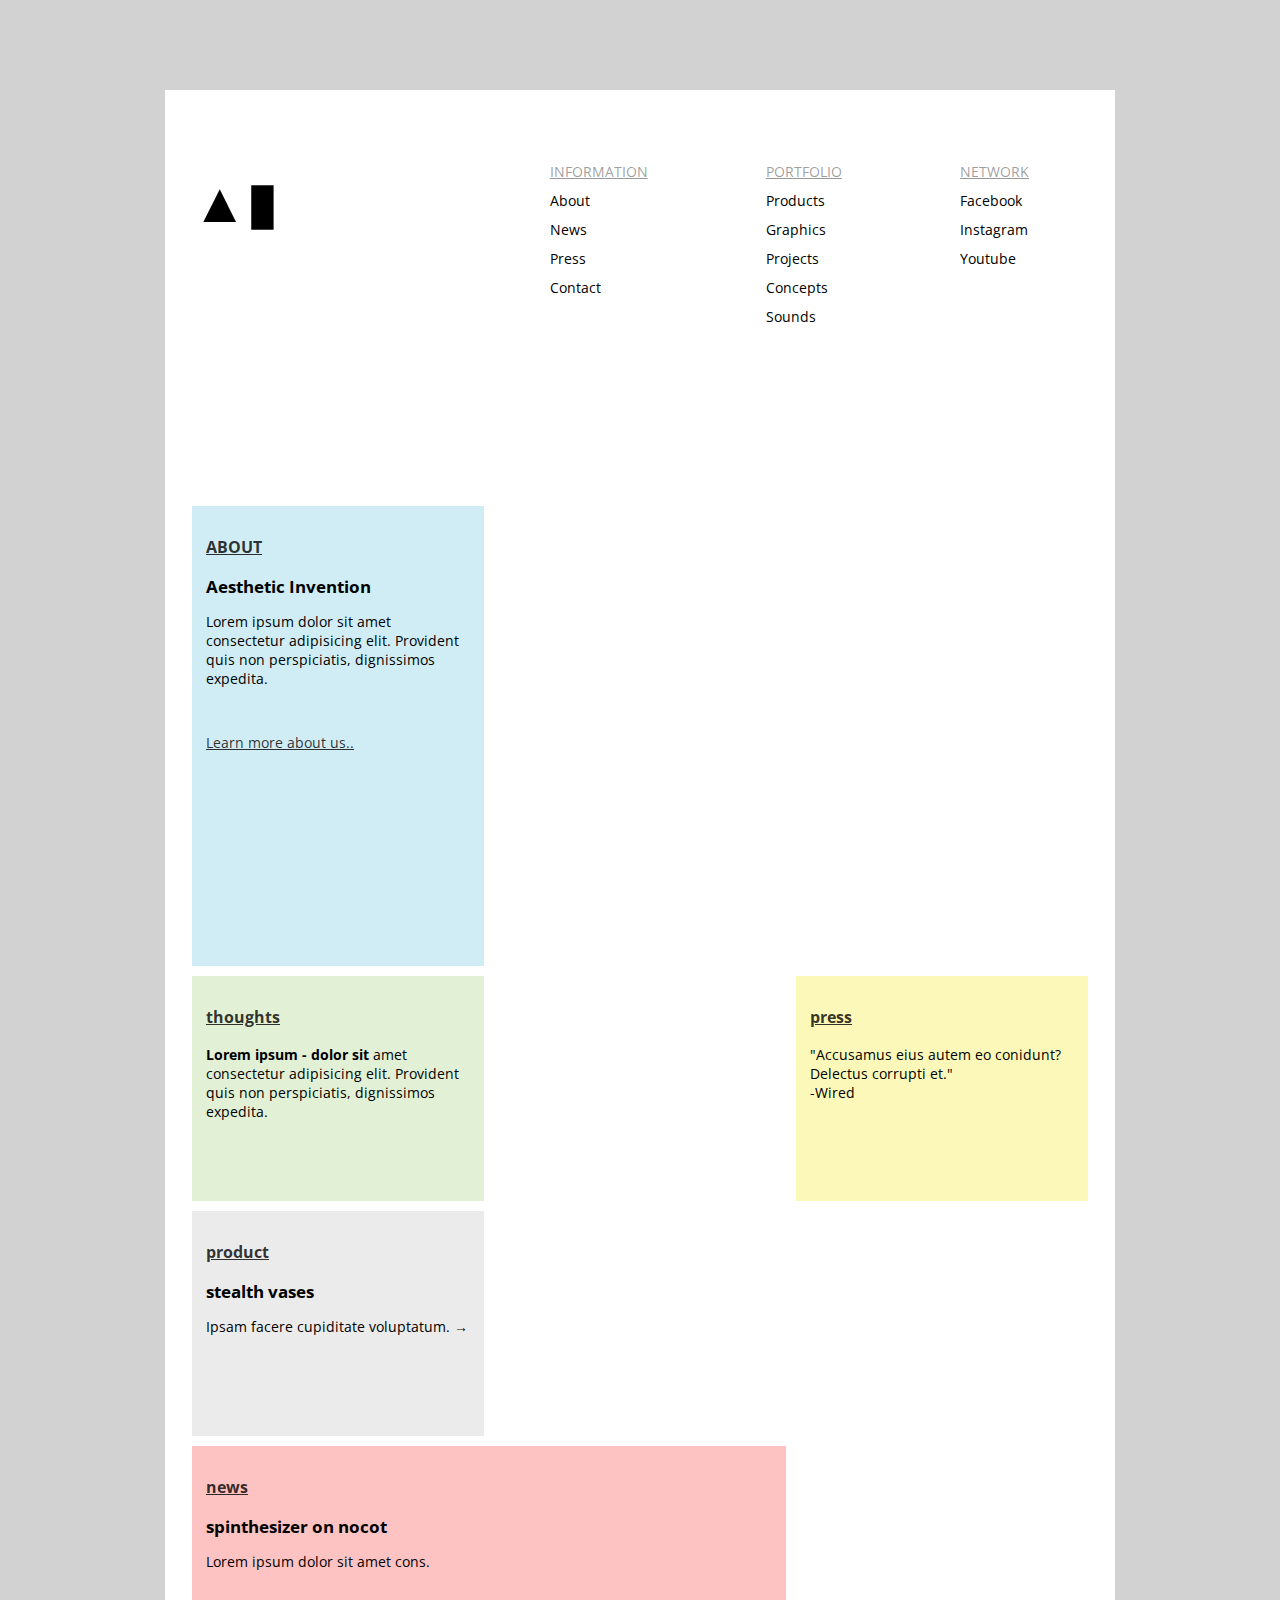
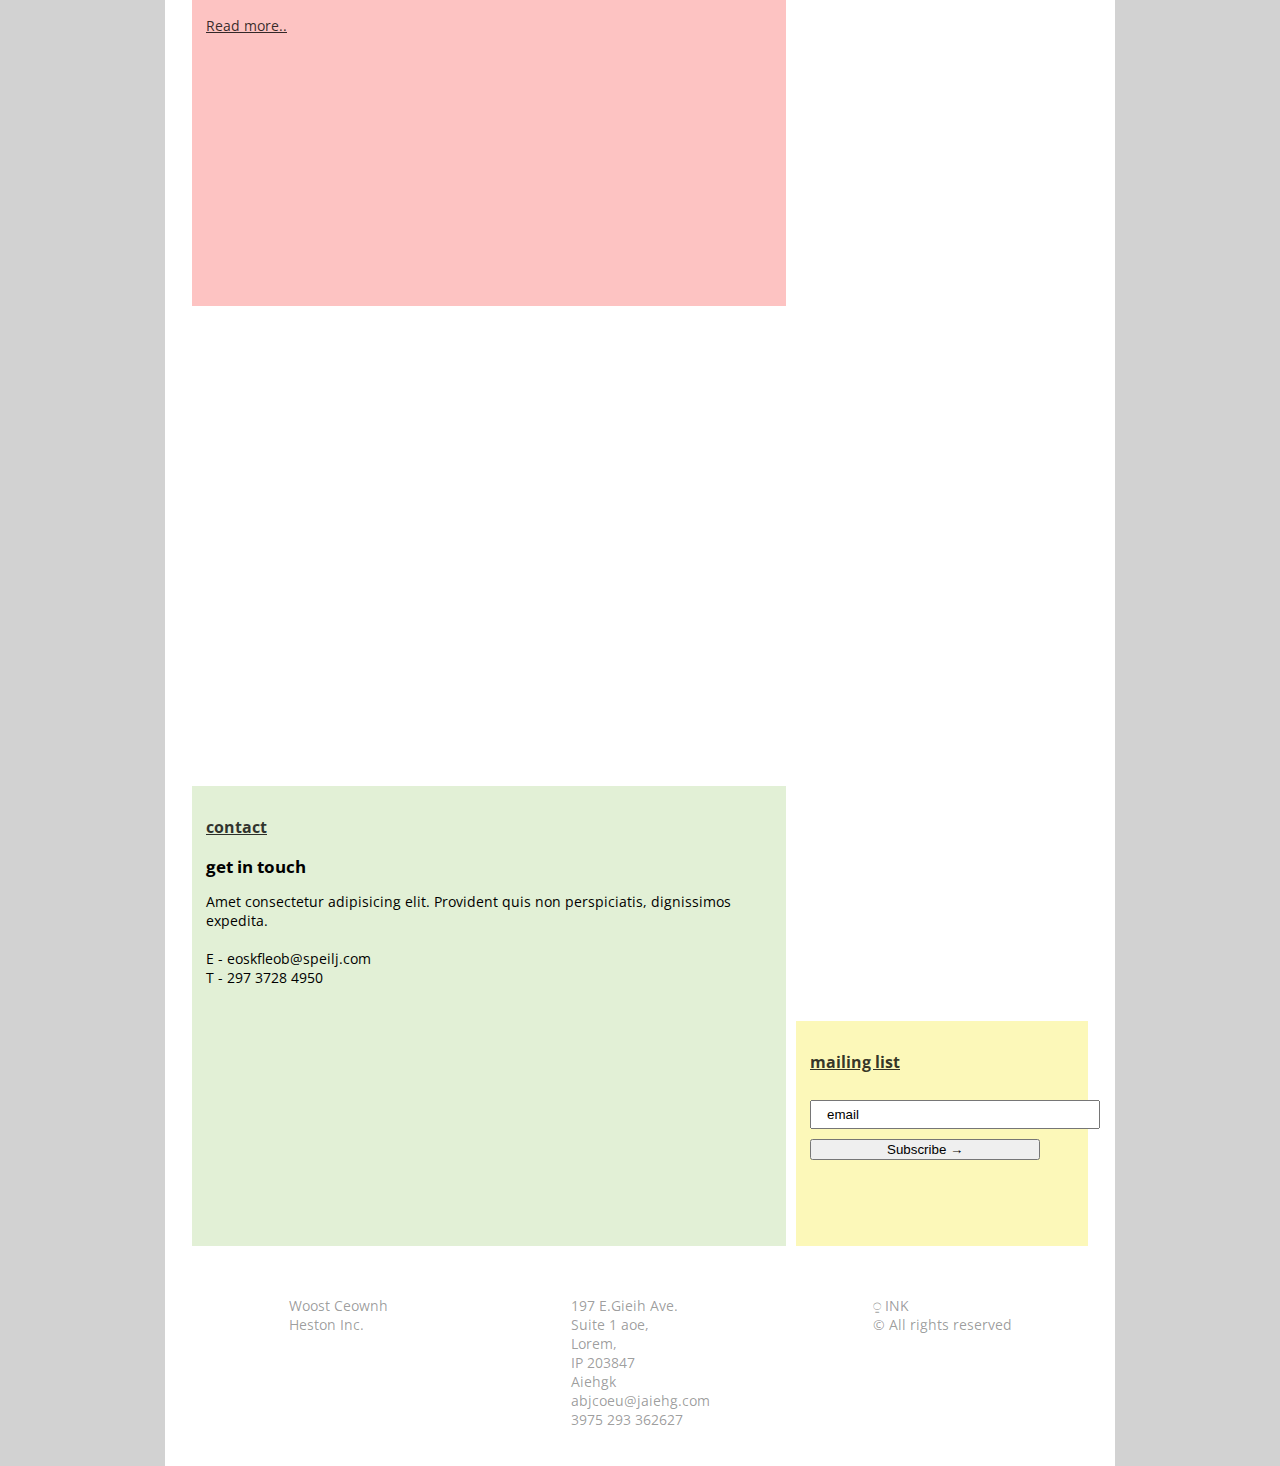
<file: index.html>
<!DOCTYPE html>
<html lang="en">
  <head>
    <meta charset="UTF-8" />
    <meta name="viewport" content="width=device-width, initial-scale=1.0" />
    <meta http-equiv="X-UA-Compatible" content="ie=edge" />
    <title>Project One</title>
    <link
      href="https://fonts.googleapis.com/css?family=Open+Sans:400,600,700&display=swap"
      rel="stylesheet"
    />
    <link rel="stylesheet" href="styles.css" />
  </head>
  <body>
    <div id="wrapper">
      <header class="header twoGrid">
        <h1>▲▮</h1>
        <div class="header__column">
          <ul class="header__nav">
            <span>Information</span>
            <li>About</li>
            <li>News</li>
            <li>Press</li>
            <li>Contact</li>
          </ul>
          <ul class="header__nav">
            <span>Portfolio</span>
            <li>Products</li>
            <li>Graphics</li>
            <li>Projects</li>
            <li>Concepts</li>
            <li>Sounds</li>
          </ul>
          <ul class="header__nav">
            <span>Network</span>
            <li>Facebook</li>
            <li>Instagram</li>
            <li>Youtube</li>
          </ul>
        </div>
      </header>

      <main class="grid threeGrid">
        <div class="grid__item">
          <div>
            <a href="#"><h3>ABOUT</h3></a>
            <h2>Aesthetic Invention</h2>
            <p class="description">
              Lorem ipsum dolor sit amet consectetur adipisicing elit. Provident
              quis non perspiciatis, dignissimos expedita.
            </p>
          </div>
          <a href="#"><div class="moreLink">Learn more about us..</div></a>
        </div>
        <div class="grid__item"></div>
        <div class="grid__item">
          <a href="#">
            <h3>thoughts</h3>
          </a>
          <p class="description">
            <b>Lorem ipsum - dolor sit</b> amet consectetur adipisicing elit.
            Provident quis non perspiciatis, dignissimos expedita.
          </p>
        </div>
        <div class="grid__item"></div>
        <div class="grid__item">
          <a href="#"><h3>press</h3></a>
          <p class="description">
            "Accusamus eius autem eo conidunt? Delectus corrupti et."<br />-Wired
          </p>
        </div>
        <div class="grid__item">
          <a href="#"><h3>product</h3></a>
          <h2>stealth vases</h2>
          <p class="description">
            Ipsam facere cupiditate voluptatum. →
          </p>
        </div>
        <div class="grid__item"></div>
        <div class="grid__item">
          <div>
            <a href="#"><h3>news</h3></a>
            <h2>spinthesizer on nocot</h2>
            <p class="description">
              Lorem ipsum dolor sit amet cons.
            </p>
          </div>
          <a href="#"><div class="moreLink">Read more..</div></a>
        </div>
        <div class="grid__item"></div>
        <div class="grid__item"></div>
        <div class="grid__item"></div>
        <div class="grid__item"></div>
        <div class="grid__item">
          <a href="#"><h3>contact</h3></a>
          <h2>get in touch</h2>
          <p class="description">
            Amet consectetur adipisicing elit. Provident quis non perspiciatis,
            dignissimos expedita.<br /><br />
            E - eoskfleob@speilj.com<br />
            T - 297 3728 4950
          </p>
        </div>
        <div class="grid__item"></div>
        <div class="grid__item">
          <a href="#">
            <h3>mailing list</h3>
          </a>
          <div class="inputs">
            <input class="inputEmail" type="text" value="email" />
            <input class="inputBtn" type="submit" value="Subscribe →" />
          </div>
        </div>
      </main>

      <footer class="footer threeGrid">
        <div class="footer__nav">
          <ul>
            <li>Woost Ceownh</li>
            <li>Heston Inc.</li>
          </ul>
        </div>
        <div class="footer__nav">
          <ul>
            <li>197 E.Gieih Ave.</li>
            <li>Suite 1 aoe,</li>
            <li>Lorem,</li>
            <li>IP 203847</li>
            <li>Aiehgk</li>
          </ul>
          <ul>
            <li>abjcoeu@jaiehg.com</li>
            <li>3975 293 362627</li>
          </ul>
        </div>
        <div class="footer__nav">
          <ul>
            <li>⍜ INK</li>
            <li>&copy; All rights reserved</li>
          </ul>
        </div>
      </footer>
    </div>
  </body>
</html>
</file>
<file: styles.css>
:root {
  --colorOne: #d0edf5;
  --colorTwo: #e2f0d6;
  --colorThree: #fcf8b9;
  --colorFour: #ebebeb;
  --colorFive: #fdc3c2;
  --colorSix: #e2f0d6;
  --colorSeven: #fcf8b9;
}

html {
  font-size: 14px;
}

body {
  font-family: "Open Sans", sans-serif;
  background-color: #d2d2d2;
  padding: 0;
  margin: 0;
}

#wrapper {
  width: 70vw;
  margin: 0 auto;
  background-color: #ffffff;
  padding: 0 3vh;
}

ul {
  list-style: none;
}

ul,
li {
  margin: 0;
  padding: 0;
}

.twoGrid {
  display: grid;
  grid-template-columns: minmax(100px, 1fr) minmax(100px, 2fr);
}

.header h1 {
  margin-top: 0;
  font-size: 4rem;
}

.header {
  margin-top: 10vh;
  margin-bottom: 20vh;
  padding-top: 8vh;
}

.header .header__column {
  display: flex;
  justify-content: space-around;
}

.header__nav span {
  margin-bottom: 10px;
  text-transform: uppercase;
  text-decoration: underline;
  display: block;
  color: rgba(0, 0, 0, 0.4);
}

.header__nav li {
  margin-bottom: 10px;
}

.header__nav li:last-child {
  margin-bottom: 0;
}

.threeGrid {
  display: grid;
  grid-template-columns: repeat(3, minmax(150px, 25vw));
  grid-auto-rows: minmax(150px, 25vh);
  grid-auto-flow: row dense;
  grid-gap: 10px;
}

.grid .grid__item {
  background-size: cover;
  background-position: center center;
  padding: 1em;
}

.grid__item h2 {
  font-size: 1.2rem;
  margin: 1rem 0;
}

.grid__item p {
  margin-bottom: 5vh;
}

.grid__item a {
  color: rgba(0, 0, 0, 0.8);
}

.grid .grid__item:first-child {
  grid-row: span 2;
  background-color: var(--colorOne);
}

.grid .grid__item:nth-child(2) {
  grid-area: span 2 / span 2;
  background-image: url(https://i.pinimg.com/564x/a5/fc/aa/a5fcaa3faa95586f2a2ba0b9d82db11e.jpg);
}

.grid .grid__item:nth-child(3) {
  background-color: var(--colorTwo);
}

.grid .grid__item:nth-child(4) {
  grid-row: span 2;
  background-image: url(https://i.pinimg.com/564x/77/48/d3/7748d3df623bc410cca7e6a1462e4cef.jpg);
}

.grid .grid__item:nth-child(5) {
  background-color: var(--colorThree);
}

.grid .grid__item:nth-child(6) {
  background-color: var(--colorFour);
}

.grid .grid__item:nth-child(7) {
  background-image: url(https://i.pinimg.com/564x/2b/b0/df/2bb0df421769a9a2eaac545b34aad405.jpg);
}

.grid .grid__item:nth-child(8) {
  grid-area: span 2 / span 2;
  background-color: var(--colorFive);
}

.grid .grid__item:nth-child(9) {
  grid-row: span 2;
  background-image: url(https://i.pinimg.com/564x/b8/5d/30/b85d305c1fd746d902ceeac3870b020d.jpg);
}

.grid .grid__item:nth-child(10) {
  grid-area: span 2 / span 2;
  background-image: url(https://i.pinimg.com/564x/17/2a/95/172a958efd0c6c4ab8322b7d25eaaf5e.jpg);
}

.grid .grid__item:nth-child(11) {
  background-image: url(https://i.pinimg.com/564x/ec/eb/31/eceb319279279b142775cb0c690e23c0.jpg);
}

.grid .grid__item:nth-child(12) {
  background-image: url(https://i.pinimg.com/564x/77/6b/20/776b20fe4ae59fc8b83cb9f47906fe37.jpg);
}

.grid .grid__item:nth-child(13) {
  grid-area: span 2 / span 2;
  background-color: var(--colorSix);
}

.grid .grid__item:nth-child(14) {
  background-image: url(https://i.pinimg.com/564x/8c/ce/34/8cce340ecd0b24b5a1a76a92eb14fb42.jpg);
}

.grid .grid__item:last-child {
  background-color: var(--colorSeven);
}

.grid__item:last-child .inputs {
  display: flex;
  flex-direction: column;
}

.inputs input:first-child {
  margin: 10px 0;
  width: 20vw;
  padding: 5px 15px;
}

.inputs input:last-child {
  width: 18vw;
}

.footer {
  display: grid;
  grid-template-columns: repeat(3, minmax(100px, 1fr));
  font-size: 1rem;
  grid-auto-rows: minmax(170px, 1fr);
  justify-items: center;
  color: rgb(0, 0, 0, 0.4);
  margin-top: 50px;
}

@media (min-width: 530px) and (max-width: 1083px) {
  #wrapper {
    width: 100%;
    padding: 0;
  }
  .header__column {
    padding: 0 10px 0 0;
    display: flex;
    flex-direction: column;
    align-items: flex-end;
  }

  .header__column .header__nav {
    padding-top: 10px;
  }

  .header__column li {
    text-align: right;
  }

  main {
    margin: 20px 0;
  }
  .threeGrid {
    grid-gap: 3px;
    grid-template-columns: repeat(auto-fit, minmax(250px, 1fr));
  }

  .grid__item {
    padding: 2%;
  }

  .inputs input:first-child {
    margin: 10px 0;
    width: 20vw;
    padding: 5px 15px;
  }

  .inputs input:last-child {
    width: 15vw;
  }

  .footer {
    display: flex;
    justify-content: center;
    text-align: center;
  }

  .footer__nav:nth-child(2) {
    margin-bottom: 30px;
  }
}

@media (max-width: 530px) {
  #wrapper {
    width: 100%;
    padding: 0;
  }
  .header__column {
    padding: 0 10px 0 0;
    display: flex;
    flex-direction: column;
    align-items: flex-end;
  }
  .header__column .header__nav {
    padding-top: 10px;
  }

  .header__column li {
    text-align: right;
  }

  .threeGrid {
    grid-template-columns: 1fr;
  }
  .grid__item {
    grid-column: 1 / 2;
  }

  .footer {
    display: flex;
    justify-content: center;
    text-align: center;
  }
}
</file>
